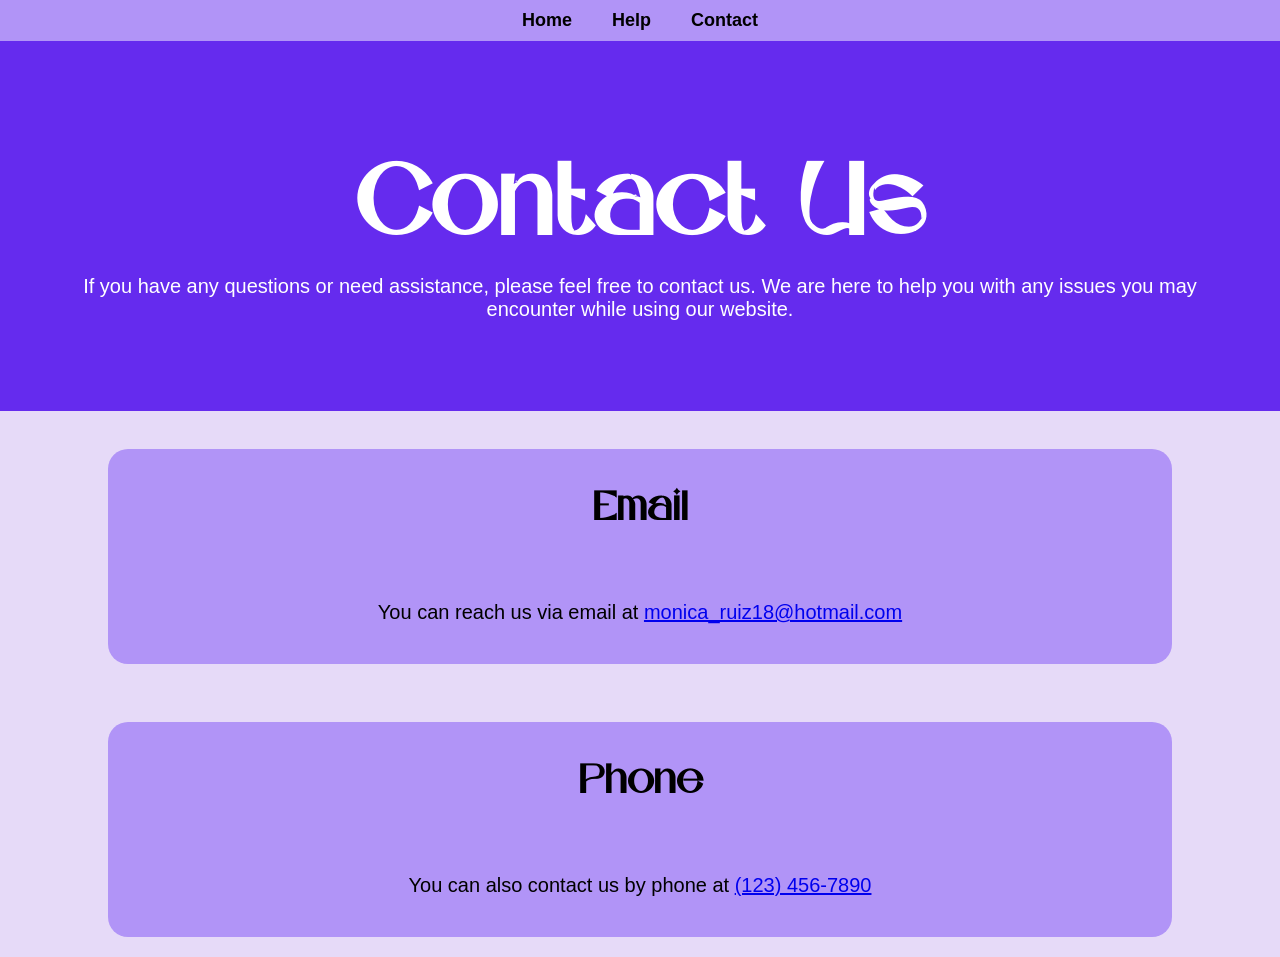
<file: contact.html>
<!DOCTYPE html>
<html>
  <head>
    <meta charset="UTF-8" />
    <meta name="viewport" content="width=device-width, initial-scale=1.0" />
    <title>Contact Us</title>
    <link rel="icon" type="untitledesign.png" href="favicon.png" />
    <link rel="stylesheet" href="style.css" />
    <link rel="icon" href="logo Box Model.png" type="image/x-icon">
  </head>
  <body>
    <nav>
      <ul>
        <li><a href="index.html">Home</a></li>
        <li><a href="help.html">Help</a></li>
        <li><a href="contact.html">Contact</a></li>
    
      </ul>
    </nav>

    <div class="intro">
        <h1>Contact Us</h1>
        <p class="introP">If you have any questions or need assistance, please feel free to contact us. We are here to help you with any issues you may encounter while using our website.</p>
    </div>
    <br>
    <div class="box-model">
        <h2>Email</h2>
        <p>You can reach us via email at <a href="mailto:monica_ruiz18@hotmail.com">monica_ruiz18@hotmail.com</a></p>
    </div>
    <br>
    <div class="box-model">
        <h2>Phone</h2>
        <p>You can also contact us by phone at <a href="tel:(123) 456-7890">(123) 456-7890</a></p>
    </div>
</file>
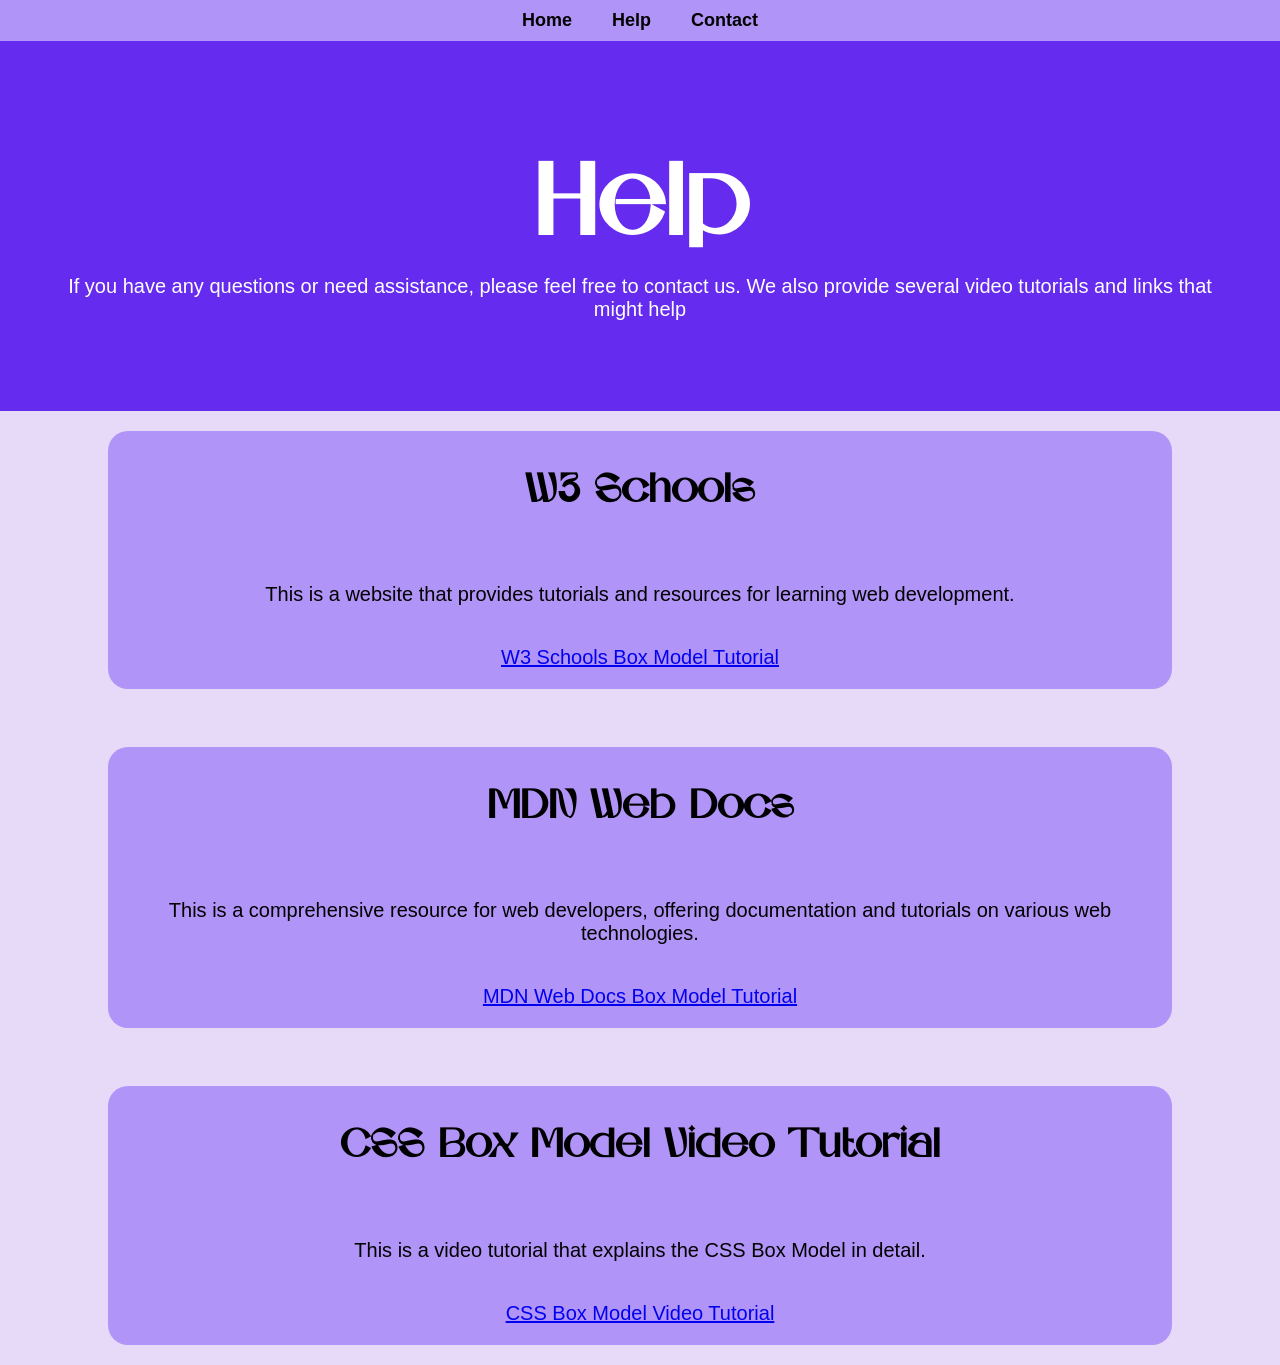
<file: help.html>
<!DOCTYPE html>
<html>
  <head>
    <meta charset="UTF-8" />
    <meta name="viewport" content="width=device-width, initial-scale=1.0" />
    <title>Help</title>
    <link rel="icon" type="untitledesign.png" href="favicon.png" />
    <link rel="stylesheet" href="style.css" />
    <link rel="icon" href="logo Box Model.png" type="image/x-icon">
  </head>
  <body>
    <nav>
      <ul>
        <li><a href="index.html">Home</a></li>
        <li><a href="help.html">Help</a></li>
        <li><a href="contact.html">Contact</a></li>

      </ul>
    </nav>

    <div class="intro">
        <h1>Help</h1>
        <p class="introP">If you have any questions or need assistance, 
            please feel free to contact us. We also provide several video tutorials and links that might help</p>
    </div>

    <div class="box-model">
        <h2>W3 Schools</h2>
        <p>This is a website that provides tutorials and resources for learning web development.</p>
        <a href="https://www.w3schools.com/css/css_boxmodel.asp">W3 Schools Box Model Tutorial</a>
    </div>
    <br>
    <div class="box-model">
        <h2>MDN Web Docs</h2>
        <p>This is a comprehensive resource for web developers, offering documentation and tutorials on various web technologies.</p>
        <a href="https://developer.mozilla.org/en-US/docs/Web/CSS/box_model">MDN Web Docs Box Model Tutorial</a>
    </div>
    <br>
    <div class="box-model">
        <h2>CSS Box Model Video Tutorial</h2>
        <p>This is a video tutorial that explains the CSS Box Model in detail.</p>
        <a href="https://www.youtube.com/watch?v=rIO5326FgPE">CSS Box Model Video Tutorial</a>
    </div>
  </body>
</html>
</file>
<file: style.css>
@font-face {
    font-family: 'Amonia';
    src: url(AMORIA.otf); 
}


body {
    font-family: Helvetica, sans-serif;
    margin: 0;
    padding: 0;
    background-color: #e6daf8;
}
h1{
    font-family: 'Amonia';
    color: #ffffff;
    font-size: 100px;
    margin-bottom: 20px;
}

h2 {
    text-align: center;
    font-family: 'Amonia';
    color: #000000;
    font-size: 40px;
    margin-top: 20px;
    padding-left: auto;
    padding-right: auto;
    
}
h3 {
    text-align: center;
    font-family: 'Amonia';
    color: #000000;
    font-size: 20px;
    margin-top: 20px;
    padding-left: auto;
    padding-right: auto;
    letter-spacing: 3px;
}

.introP {
    color: #ffffff;
    font-size: 20px;
    margin-bottom: 40px;
}
.intro {
    text-align: center;
    padding: 50px;
    background-color: #652bee;
}

img {
    border-radius: 20px;
    max-width: 100%; 
    max-height: 400px; ;
    height: auto;
    display: flex;
    margin: 0 auto;
}

.box-model {
    font-size: 20px;
    width: 80%;
    height: auto;
    background-color: #b194f7;
    border-radius: 20px;
    margin: 20px auto;
    padding: 20px;
    display: flex;
    flex-direction: column;
    gap: 20px;
    justify-content: center;
    align-items: center;
    text-align: center;
    transition: background-color 0.3s ease;
}

.box-model:hover {
    background-color: #a07de0;
}


nav {
    background-color: #b194f7;
    padding: 10px;
    display: flex;
    justify-content: center;
}

nav ul {
    list-style-type: none;
    margin: 0;
    padding: 0;
    display: flex;
    gap: 20px;
}

nav a {
    font-family:'Lucida Sans', 'Lucida Sans Regular', 'Lucida Grande', 'Lucida Sans Unicode', Geneva, Verdana, sans-serif;
    color: #000000;
    text-decoration: none;
    font-size: 18px;
    padding: 5px 10px;
    font-weight: bold;
}

footer {
    background-color: #b194f7;
    color: #000000;
    text-align: center;
    padding: 10px;
    bottom: 0;
    width: 100%;
}
</file>
